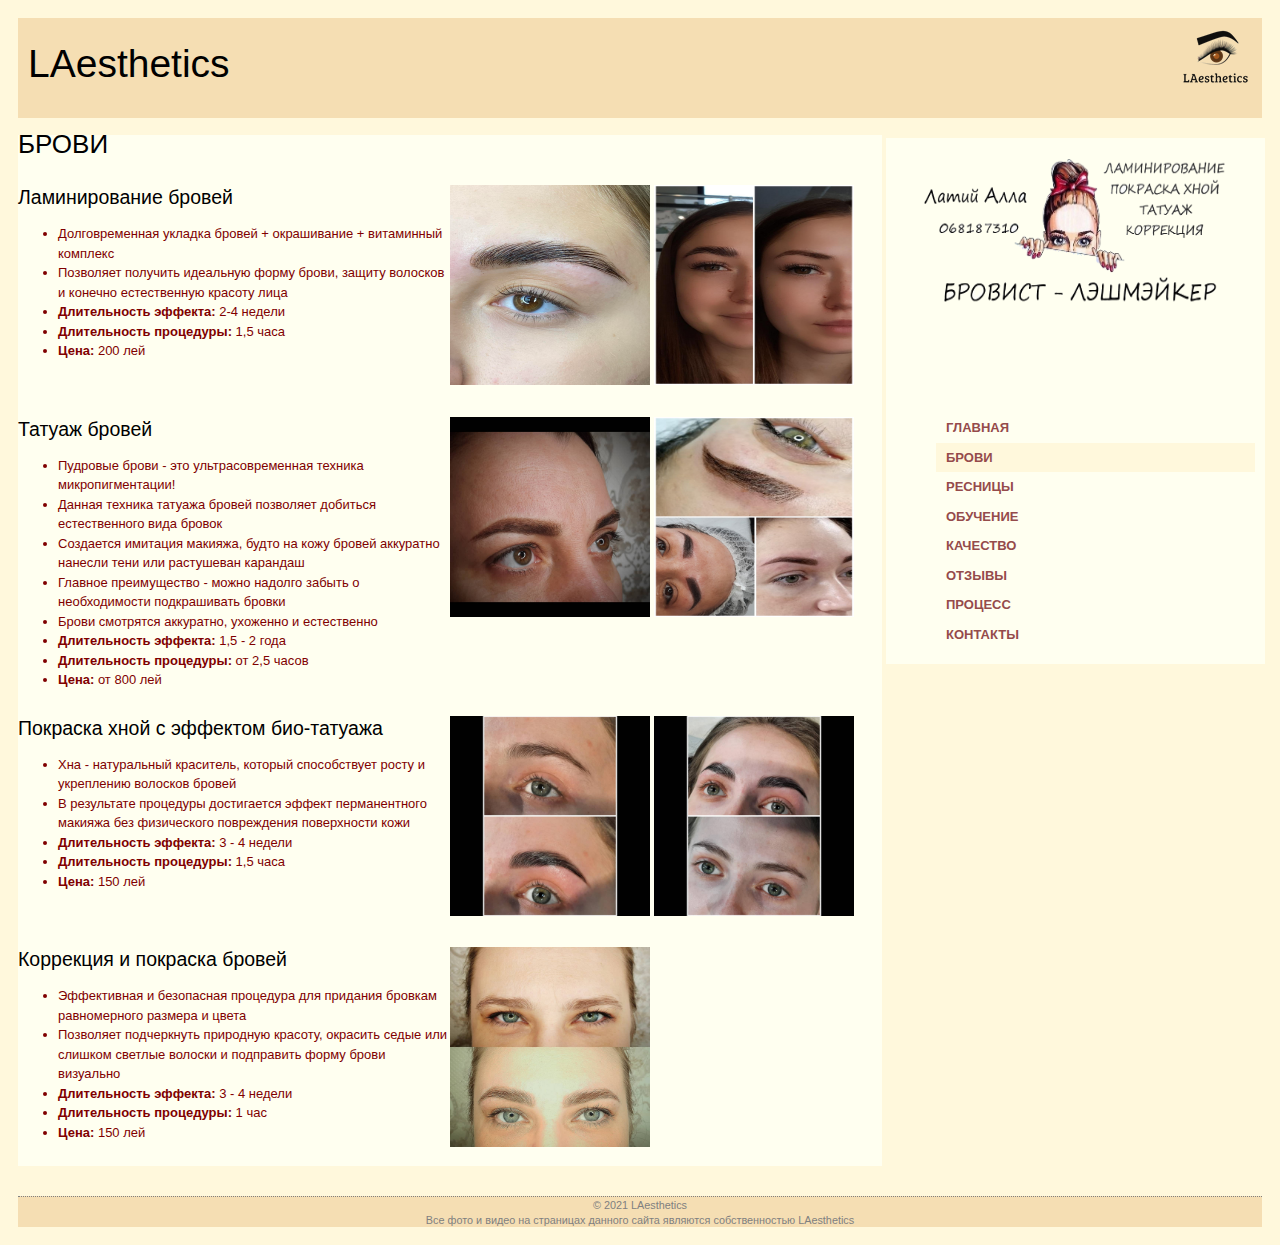
<file: pages/brows.html>
﻿<!doctype html>
<html lang="ru">
<head>
<meta charset="UTF-8">
<meta name="viewport" content="width=device-width, initial-scale=1.0">
<title>Салон красоты Laesthetics</title>
<link rel="stylesheet" href="../main.css"/>
</head>

<body>

<header>
<h1>LAesthetics</h1>
<a href="../main.html" title="О салоне">
<img src="../images/logo2.png" alt="Логотип" />
</a>
</header>

<aside>
<img src="../images/logo3.png" width="380" height="150">
<nav>
<ul>
<li><a href="../main.html">ГЛАВНАЯ</a></li>
<li class="selected"><a href="brows.html">БРОВИ</a></li>
<li><a href="lashes.html">РЕСНИЦЫ</a></li>
<li><a href="contacts.html">ОБУЧЕНИЕ</a></li>
<li><a href="../main.html#calitation">КАЧЕСТВО</a></li>
<li><a href="../main.html#feedback">ОТЗЫВЫ</a></li>
<li><a href="../main.html#workpros">ПРОЦЕСС</a></li>
<li><a href="contacts.html">КОНТАКТЫ</a><li>
</ul>
</nav>
</aside>

<section>
<h1>БРОВИ</h1>
<div id="flexcontainer">
<div id="procedures">
<h2>Ламинирование бровей</h2>
<ul>
<li>Долговременная укладка бровей + окрашивание + витаминный комплекс</li>
<li>Позволяет получить идеальную форму брови, защиту волосков и конечно естественную красоту лица</li>
<li><span>Длительность эффекта:</span> 2-4 недели</li>
<li><span>Длительность процедуры:</span> 1,5 часа</li>
<li><span>Цена:</span> 200 лей</li>
</ul>
</p>
</div>
<div id="photo">
<p><img src="../images/brows1.jpg" width="200" height="200" alt="Фото брови"> 
<img src="../images/брови2.jpg" width="200" height="200" alt="Фото брови"></p>
</div>

<div id="procedures">
<h2>Татуаж бровей</h2>
<ul>
<li>Пудровые брови - это ультрасовременная техника микропигментации!</li>
<li>Данная техника татуажа бровей позволяет добиться естественного вида бровок</li>
<li>Создается имитация макияжа, будто на кожу бровей аккуратно нанесли тени или растушеван карандаш</li>
<li>Главное преимущество - можно надолго забыть о необходимости подкрашивать бровки</li> 
<li>Брови смотрятся аккуратно, ухоженно и естественно</li>
<li><span>Длительность эффекта:</span> 1,5 - 2 года</li>
<li><span>Длительность процедуры:</span> от 2,5 часов</li>
<li><span>Цена:</span> от 800 лей</li>
</ul>
</p>
</div>
<div id="photo">
<p><img src="../images/татуаж1.jpg" width="200" height="200" alt="Фото брови"> 
<img src="../images/татуаж2.jpg" width="200" height="200" alt="Фото брови"></p>
</div>

<div id="procedures">
<h2>Покраска хной с эффектом био-татуажа</h2>
<ul>
<li>Хна - натуральный краситель, который способствует росту и укреплению волосков бровей</li>
<li>В результате процедуры достигается эффект перманентного макияжа без физического повреждения поверхности кожи</li>
<li><span>Длительность эффекта:</span> 3 - 4 недели</li>
<li><span>Длительность процедуры:</span> 1,5 часа</li>
<li><span>Цена:</span> 150 лей</li>
</ul>
</div>
<div id="photo">
<p><img src="../images/хна.jpg" width="200" height="200" alt="Фото брови"> 
<img src="../images/хна1.jpg" width="200" height="200" alt="Фото брови"></p>
</div>

<div id="procedures">
<h2>Коррекция и покраска бровей</h2>
<ul>
<li>Эффективная и безопасная процедура для придания бровкам равномерного размера и цвета</li>
<li>Позволяет подчеркнуть природную красоту, окрасить седые или слишком светлые волоски и подправить форму брови визуально</li>
<li><span>Длительность эффекта:</span> 3 - 4 недели</li>
<li><span>Длительность процедуры:</span> 1 час</li>
<li><span>Цена:</span> 150 лей</li>
</ul>
</div>
<div id="photo">
<p><img src="../images/коррекция.jpg" width="200" height="200" alt="Фото брови"></p>
</div>
</div>
</section>

<footer>
<small>
&copy; 2021 LAesthetics<br />
Все фото и видео на страницах данного сайта являются собственностью LAesthetics
</small>
</footer>
</body>
</html>
</file>
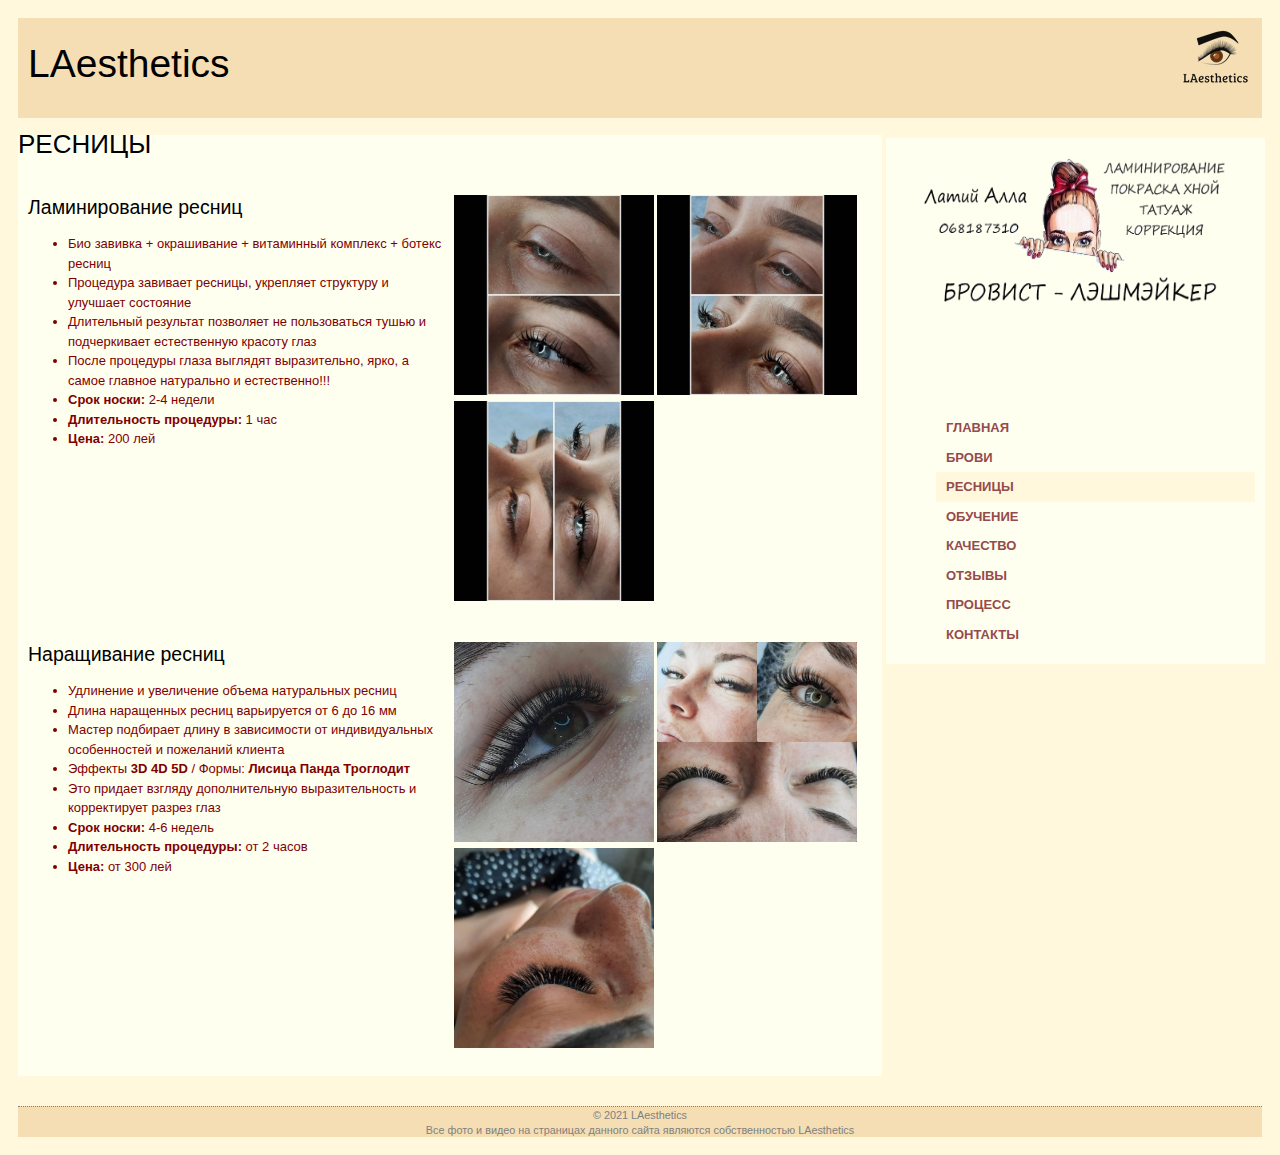
<file: pages/lashes.html>
﻿<!doctype html>
<html lang="ru">
<head>
<meta charset="UTF-8">
<meta name="viewport" content="width=device-width, initial-scale=1.0">		
<title>Салон красоты Laesthetics</title>
<link rel="stylesheet" href="../main.css"/>
</head>

<body>

<header>
<h1>LAesthetics</h1>
<a href="../main.html" title="О салоне">
<img src="../images/logo2.png" alt="Логотип" />
</a>
</header>

<aside>
<img src="../images/logo3.png" width="380" height="150">
<nav>
<ul>
<li><a href="../main.html">ГЛАВНАЯ</a></li>
<li><a href="brows.html">БРОВИ</a></li>
<li class="selected"><a href="lashes.html">РЕСНИЦЫ</a></li>
<li><a href="contacts.html">ОБУЧЕНИЕ</a></li>
<li><a href="../main.html#calitation">КАЧЕСТВО</a></li>
<li><a href="../main.html#feedback">ОТЗЫВЫ</a></li>
<li><a href="../main.html#workpros">ПРОЦЕСС</a></li>
<li><a href="contacts.html">КОНТАКТЫ</a><li>
</ul>
</nav>
</aside>

<section>
<h1>РЕСНИЦЫ</h1>
<div id="tableContainer">
<div id="row1">
<div id="text1">
<h2>Ламинирование ресниц</h2>
<ul>
<li>Био завивка + окрашивание + витаминный комплекс + ботекс ресниц</li>
<li>Процедура завивает ресницы, укрепляет структуру и улучшает состояние</li>
<li>Длительный результат позволяет не пользоваться тушью и подчеркивает естественную красоту глаз</li>
<li>После процедуры глаза выглядят выразительно, ярко, а самое главное натурально и естественно!!!</li>
<li><span>Срок носки:</span> 2-4 недели</li>
<li><span>Длительность процедуры:</span> 1 час</li>
<li><span>Цена:</span> 200 лей</li>
</ul>
</div>
<div id="photo1">
<p><img src="../images/ресницы1.jpg" width="200" height="200" alt="Фото ресницы">
<img src="../images/ресницы2.jpg" width="200" height="200" alt="Фото ресницы">
<img src="../images/ресницы3.jpg" width="200" height="200" alt="Фото ресницы">
</p>
</div>
</div>

<div id="row2">
<div id="text2">
<h2>Наращивание ресниц</h2> 
<ul>
<li>Удлинение и увеличение объема натуральных ресниц</li>
<li>Длина наращенных ресниц варьируется от 6 до 16 мм</li>
<li>Мастер подбирает длину в зависимости от индивидуальных особенностей и пожеланий клиента</li>
<li>Эффекты <span>3D 4D 5D</span> / Формы: <span>Лисица Панда Троглодит</span></li>
<li>Это придает взгляду дополнительную выразительность и корректирует разрез глаз</li>
<li><span>Срок носки:</span> 4-6 недель</li>
<li><span>Длительность процедуры:</span> от 2 часов</li>
<li><span>Цена:</span> от 300 лей</li>
</ul>
</div>
<div id=photo1>
<p><img src="../images/наращивание1.jpg" width="200" height="200" alt="Фото ресницы">
<img src="../images/наращивание2.jpg" width="200" height="200" alt="Фото ресницы">
<img src="../images/наращивание3.jpg" width="200" height="200" alt="Фото ресницы"></p>
</div>
</div>
</div>
</section>

<footer>
<small>
&copy; 2021 LAesthetics<br />
Все фото и видео на страницах данного сайта являются собственностью LAesthetics
</small>
</footer>
</body>
</html>
</file>
<file: main.css>
* {
box-sizing: border-box;}

body {font-family: Verdana, Geneva, sans-serif;
font-size: small;
line-height: 150%;
background-color: #FFF8DC;
padding: 10px;}

h1 {font-size: 200%;}
h2 {font-size: 150%;}
h1, h2 {color: black; font-weight: normal;}

p, li, table {color: #800000;}

span {font-weight: bold;}

a:link{color: blue; text-decoration: none;}
a:hover {color: #800000; background: #FFF8DC;}
a:focus {color: #800000;}

header {background-color: #F5DEB3; text-align: center; padding: 10px; height: 100px;}
header > h1 {float: left; font-size: 300%;}
header > a {float: right;}

footer {
color: gray;
text-align: center;
line-height: normal;
margin-top: 30px;
border-top: gray dotted 1px;
background-color: #F5DEB3;
}

div#tableContainer {
display: table; border-spacing: 10px;
}
div#row1, div#row2 {
display: table-row;
}
#text1, #text2, #photo1, #photo2 {
display: table-cell; vertical-align: top;
}

/*#googmaps {position: absolute; left: 470px;}*/

section {margin-right: 380px; background-color: #FFFFF0;}

aside {
width: 379px; 
position: fixed;
right: 0px;
margin-right: 15px; 
margin-top: 20px; 
padding-top: 20px; 
background-color: #FFFFF0;}

aside img {display: block;
  margin-left: auto;
  margin-right: auto;
  width: 90%;}

nav {
margin: 100px 10px 0px 50px;
}
nav ul {
margin: 0px;
list-style-type: none;
padding: 5px 0px 5px 0px;
}
nav ul li {
padding: 5px 10px 5px 10px;
}
nav ul li a:link, nav ul li a:visited {
color: #954b4b;
border-bottom: none;
font-weight: bold;
}
nav ul li.selected {
background-color: #FFF8DC;
}

table {
border-spacing: 30px 10px;
text-align: center;
border-collapse: collapse;
width: 100%;
overflow: auto;
}
td, th {
border: thin dotted #FFF8DC;
padding: 10px;
}
th {background-color: #F5DEB3;}
tr:nth-child(2n+1) {background-color: #FFF8DC;}

#flexcontainer {
display: flex;
flex-wrap: wrap;
}

#workpros, #feedback, #photo, #procedures {
flex: 50%;
}

#contacts {
flex: 30%;
}
#googmaps {
flex: 70%;
}

@media only screen and (max-width: 940px) {
header {display: none;}
section {margin-top: 50px;}
aside {margin-top: -40px; 
padding: 10px 0px 0px 0px;
background-color: #FFFFF0;}
aside img {display: none;}
aside nav {display: block; margin: 15px 0px 0px 40px; padding: 0px;}
aside nav li {display: inline;}
aside {width: 100%;}
section {margin-right: 10px}
}
</file>
